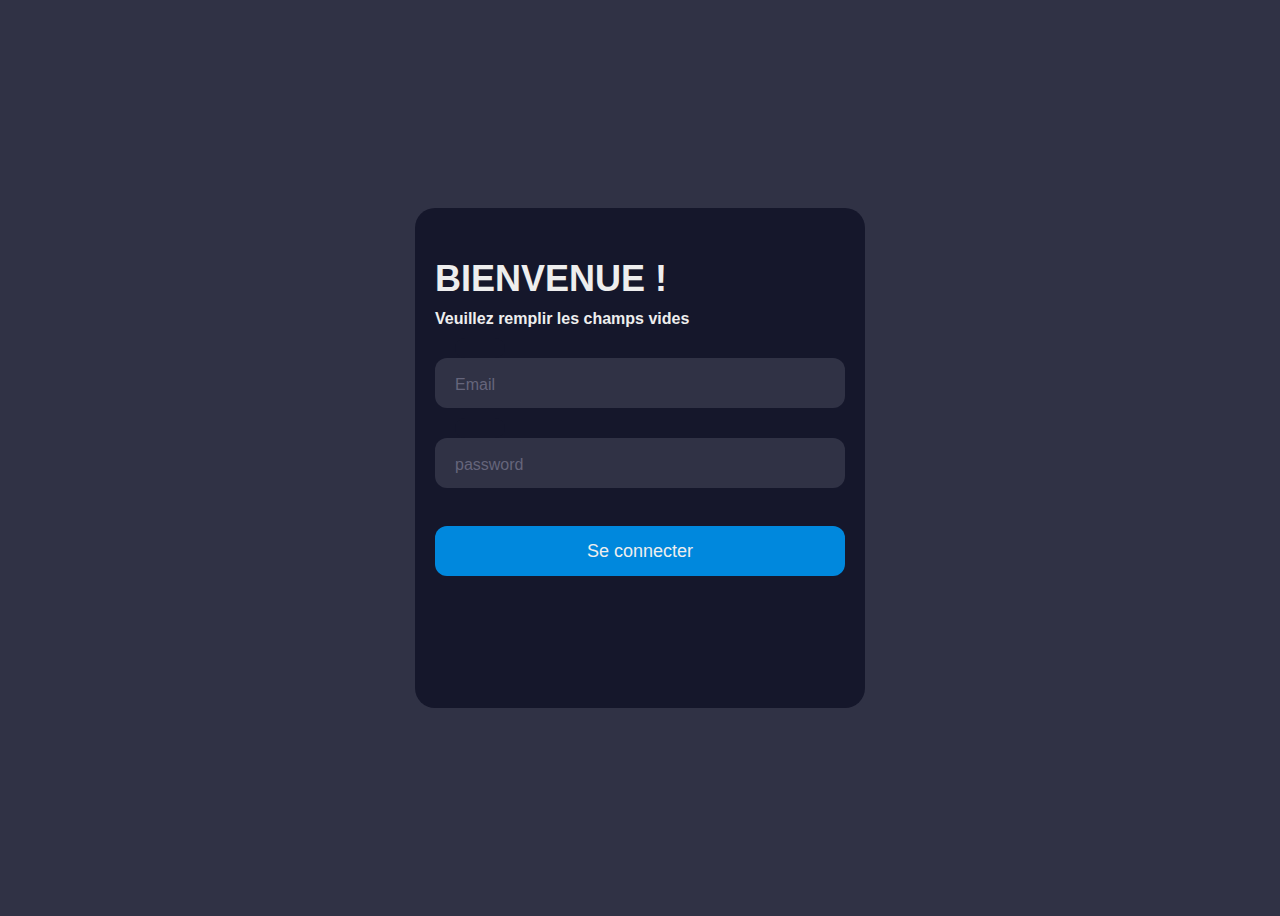
<file: FRONT/HTML/index.html>
<!DOCTYPE html>
<html lang="en">
<head>
    <meta charset="UTF-8">
    <meta http-equiv="X-UA-Compatible" content="IE=edge">
    <meta name="viewport" content="width=device-width, initial-scale=1.0">
    <title>Breukh Daara</title>
    <link rel="stylesheet" href="/FRONT/CSS3/style.css">
    
</head>
<body>
    <div class="form">
        <div class="title"> BIENVENUE !</div>
        <div class="subtitle">Veuillez remplir les champs vides</div>
        <!-- <div class="input-container ic1">
          <input id="firstname" class="input" type="text" placeholder=" " />
          <div class="cut"></div>
          <label for="firstname" class="placeholder">First name</label>
        </div>
        <div class="input-container ic2">
          <input id="lastname" class="input" type="text" placeholder=" " />
          <div class="cut"></div>
          <label for="lastname" class="placeholder">Last name</label>
        </div> -->
        <div class="input-container ic2">
          <input id="email" class="input" type="text" placeholder=" " />
          <div class="cut cut-short"></div>
          <label for="email" class="placeholder">Email</>
        </div>
        <div class="input-container ic2">
            <input id="email" class="input" type="text" placeholder=" " />
            <div class="cut cut-short"></div>
            <label for="email" class="placeholder">password</>
          </div>
        <a href="/FRONT/HTML/acceuil.html"><button type="text" class="submit">Se connecter</button></a>
      </div>
</body>
</html>
</file>
<file: FRONT/CSS3/style.css>
body {
    align-items: center;
    background-color: #303245;
    display: flex;
    justify-content: center;
    height: 100vh;
  }
  
  .form {
    background-color: #15172b;
    border-radius: 20px;
    box-sizing: border-box;
    height: 500px;
    padding: 20px;
    width: 450px;
  }
  
  .title {
    color: #eee;
    font-family: sans-serif;
    font-size: 36px;
    font-weight: 600;
    margin-top: 30px;
  }
  
  .subtitle {
    color: #eee;
    font-family: sans-serif;
    font-size: 16px;
    font-weight: 600;
    margin-top: 10px;
  }
  
  .input-container {
    height: 50px;
    position: relative;
    width: 100%;
  }
  
  .ic1 {
    margin-top: 40px;
  }
  
  .ic2 {
    margin-top: 30px;
  }
  
  .input {
    background-color: #303245;
    border-radius: 12px;
    border: 0;
    box-sizing: border-box;
    color: #eee;
    font-size: 18px;
    height: 100%;
    outline: 0;
    padding: 4px 20px 0;
    width: 100%;
  }
  
  .cut {
    background-color: #15172b;
    border-radius: 10px;
    height: 20px;
    left: 20px;
    position: absolute;
    top: -20px;
    transform: translateY(0);
    transition: transform 200ms;
    width: 76px;
  }
  
  .cut-short {
    width: 50px;
  }
  
  .input:focus ~ .cut,
  .input:not(:placeholder-shown) ~ .cut {
    transform: translateY(8px);
  }
  
  .placeholder {
    color: #65657b;
    font-family: sans-serif;
    left: 20px;
    line-height: 14px;
    pointer-events: none;
    position: absolute;
    transform-origin: 0 50%;
    transition: transform 200ms, color 200ms;
    top: 20px;
  }
  
  .input:focus ~ .placeholder,
  .input:not(:placeholder-shown) ~ .placeholder {
    transform: translateY(-30px) translateX(10px) scale(0.75);
  }
  
  .input:not(:placeholder-shown) ~ .placeholder {
    color: #808097;
  }
  
  .input:focus ~ .placeholder {
    color: #dc2f55;
  }
  
  .submit {
    background-color: #08d;
    border-radius: 12px;
    border: 0;
    box-sizing: border-box;
    color: #eee;
    cursor: pointer;
    font-size: 18px;
    height: 50px;
    margin-top: 38px;
     outline: 0;
    text-align: center;
    width: 100%;
  }
  
  .submit:active {
    background-color: #06b;
  }
</file>
